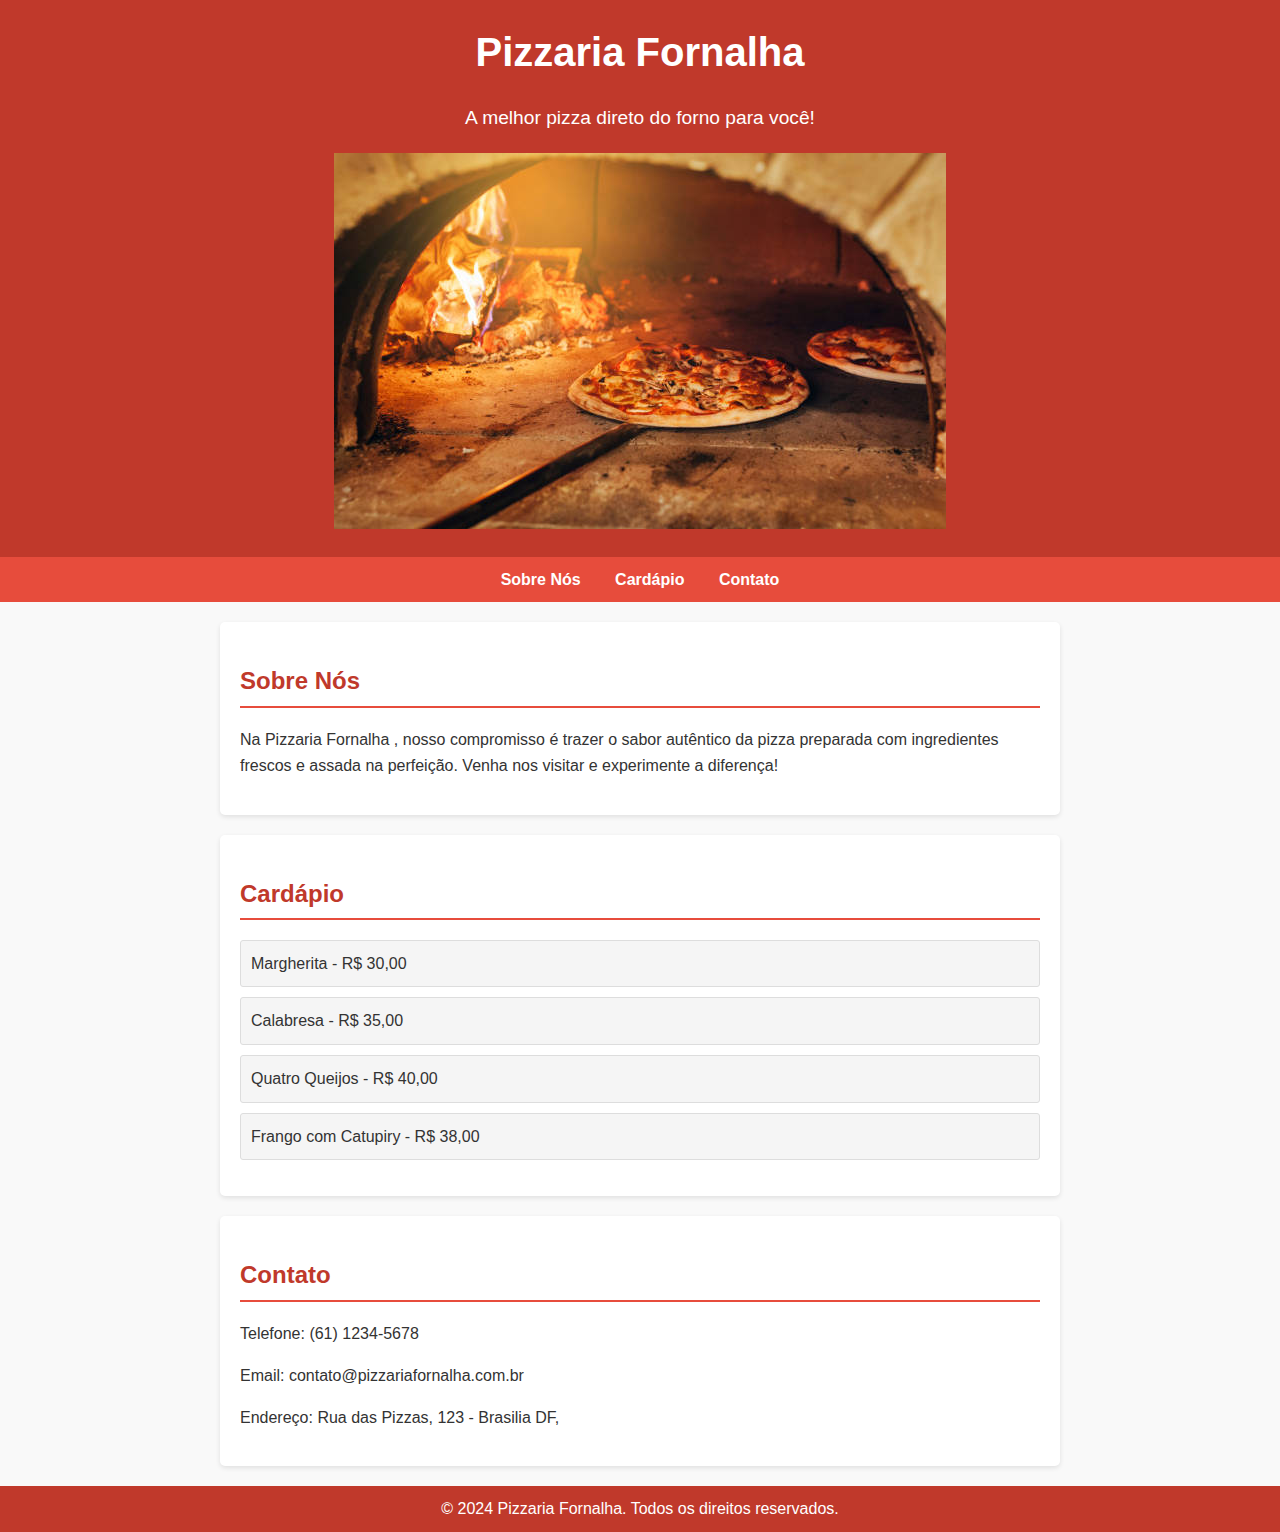
<file: index.html>
<!DOCTYPE html>
<html lang="pt-BR">
<head>
    <meta charset="UTF-8">
    <meta name="viewport" content="width=device-width, initial-scale=1.0">
    <title>Pizzaria Fornalha </title>
    <link rel="stylesheet" href="style.css">
</head>
<body>
    <header>
        <h1>Pizzaria Fornalha </h1>
        <p>A melhor pizza direto do forno para você!</p>
        <img src="pizza.jpg" alt="">
    </header>

    <nav>
        <ul>
            <li><a href="#sobre">Sobre Nós</a></li>
            <li><a href="#cardapio">Cardápio</a></li>
            <li><a href="contato.html">Contato</a></li>
        </ul>
    </nav>

    <section id="sobre">
        <h2>Sobre Nós</h2>
        <p>Na Pizzaria Fornalha , nosso compromisso é trazer o sabor autêntico da pizza preparada com ingredientes frescos e assada na perfeição. Venha nos visitar e experimente a diferença!</p>
    </section>

    <section id="cardapio">
        <h2>Cardápio</h2>
        <ul>
            <li>Margherita - R$ 30,00</li>
            <li>Calabresa - R$ 35,00</li>
            <li>Quatro Queijos - R$ 40,00</li>
            <li>Frango com Catupiry - R$ 38,00</li>
        </ul>
    </section>

    <section id="contato">
        <h2>Contato</h2>
        <p>Telefone: (61) 1234-5678</p>
        <p>Email: contato@pizzariafornalha.com.br</p>
        <p>Endereço: Rua das Pizzas, 123 - Brasilia DF,</p>
    </section>

    <footer>
        <p>&copy; 2024 Pizzaria Fornalha. Todos os direitos reservados.</p>
    </footer>
</body>
</html>
</file>
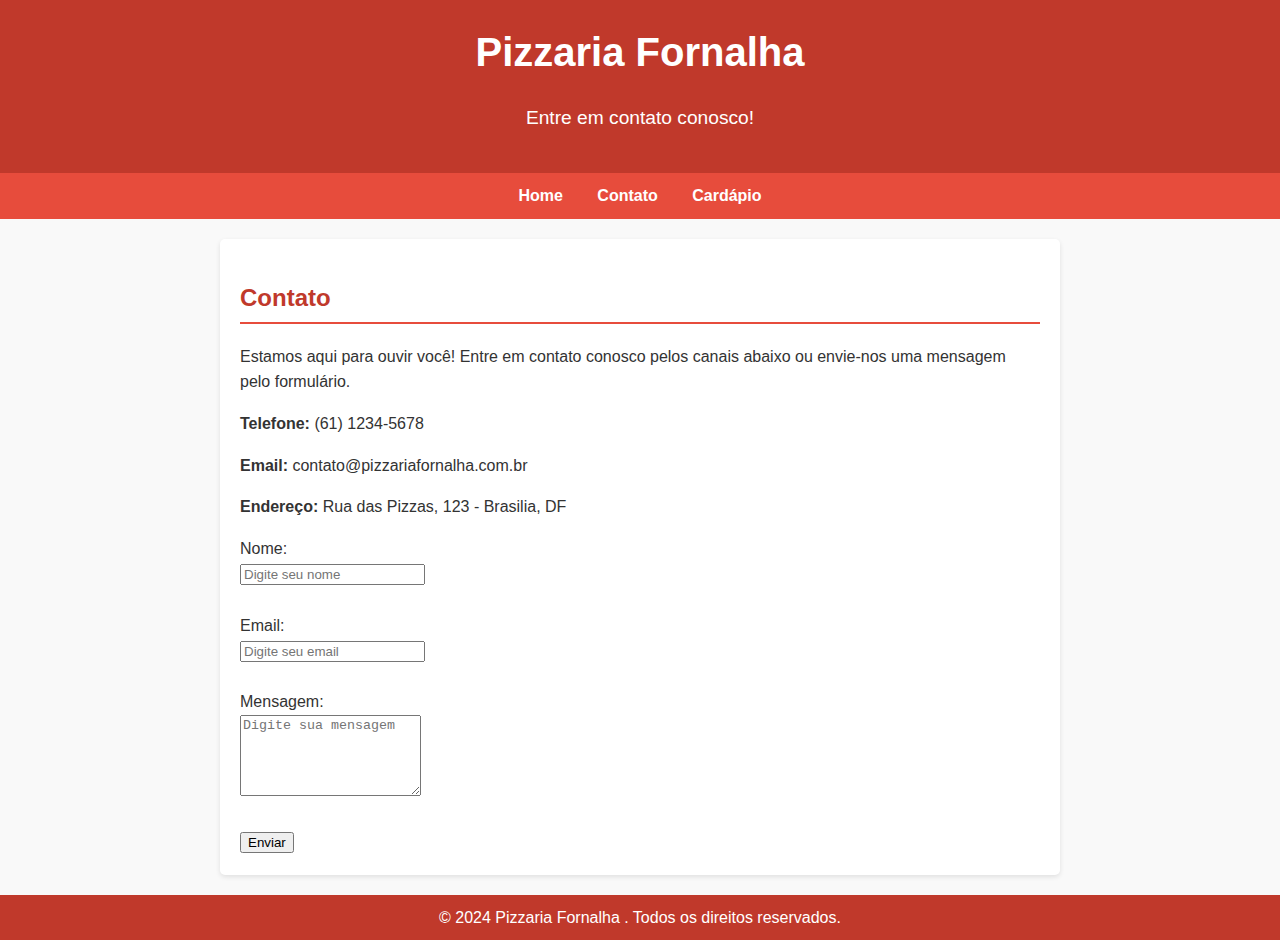
<file: contato.html>
<!DOCTYPE html>
<html lang="pt-BR">
<head>
    <meta charset="UTF-8">
    <meta name="viewport" content="width=device-width, initial-scale=1.0">
    <title>Contato - Pizzaria Fornalha V</title>
    <link rel="stylesheet" href="style.css"> 
</head>
<body>
    <header>
        <h1>Pizzaria Fornalha</h1>
        <p>Entre em contato conosco!</p>
    </header>

    <nav>
        <ul>
            <li><a href="index.html">Home</a></li>
            <li><a href="contato.html">Contato</a></li>
            <li><a href="cardapio.html">Cardápio</a></li>
        </ul>
    </nav>

    <section id="contato">
        <h2>Contato</h2>
        <p>Estamos aqui para ouvir você! Entre em contato conosco pelos canais abaixo ou envie-nos uma mensagem pelo formulário.</p>
        
        <p><strong>Telefone:</strong> (61) 1234-5678</p>
        <p><strong>Email:</strong> contato@pizzariafornalha.com.br</p>
        <p><strong>Endereço:</strong> Rua das Pizzas, 123 - Brasilia, DF</p>
        
        <form action="#" method="post">
            <label for="nome">Nome:</label><br>
            <input type="text" id="nome" name="nome" placeholder="Digite seu nome" required><br><br>

            <label for="email">Email:</label><br>
            <input type="email" id="email" name="email" placeholder="Digite seu email" required><br><br>

            <label for="mensagem">Mensagem:</label><br>
            <textarea id="mensagem" name="mensagem" rows="5" placeholder="Digite sua mensagem" required></textarea><br><br>

            <button type="submit">Enviar</button>
        </form>
    </section>

    <footer>
        <p>&copy; 2024 Pizzaria Fornalha . Todos os direitos reservados.</p>
    </footer>
</body>
</html>
</file>
<file: style.css>
/* Estilo global */
body {
    font-family: Arial, sans-serif;
    line-height: 1.6;
    margin: 0;
    padding: 0;
    background-color: #f9f9f9;
    color: #333;
}

/* Header */
header {
    background-color: #c0392b;
    color: #fff;
    text-align: center;
    padding: 20px 0;
}

header h1 {
    margin: 0;
    font-size: 2.5em;
}

header p {
    font-size: 1.2em;
}

/* Navegação */
nav {
    background-color: #e74c3c;
    text-align: center;
    padding: 10px 0;
}

nav ul {
    list-style: none;
    margin: 0;
    padding: 0;
}

nav ul li {
    display: inline;
    margin: 0 15px;
}

nav ul li a {
    color: #fff;
    text-decoration: none;
    font-weight: bold;
}

nav ul li a:hover {
    text-decoration: underline;
}

/* Seções */
section {
    padding: 20px;
    margin: 20px auto;
    max-width: 800px;
    background-color: #fff;
    border-radius: 5px;
    box-shadow: 0 2px 5px rgba(0, 0, 0, 0.1);
}

section h2 {
    color: #c0392b;
    border-bottom: 2px solid #e74c3c;
    padding-bottom: 5px;
}

/* Lista do Cardápio */
section ul {
    list-style: none;
    padding: 0;
}

section ul li {
    margin: 10px 0;
    padding: 10px;
    background-color: #f5f5f5;
    border: 1px solid #ddd;
    border-radius: 3px;
}

/* Rodapé */
footer {
    text-align: center;
    background-color: #c0392b;
    color: #fff;
    padding: 10px 0;
    position: relative;
}

footer p {
    margin: 0;
}

/* Media Queries */
@media (max-width: 768px) {
    header h1 {
        font-size: 2em;
    }

    header p {
        font-size: 1em;
    }

    nav ul li {
        display: block;
        margin: 10px 0;
    }

    section {
        margin: 10px;
        padding: 15px;
    }

    section h2 {
        font-size: 1.5em;
    }
}

@media (max-width: 480px) {
    header h1 {
        font-size: 1.5em;
    }

    header p {
        font-size: 0.9em;
    }

    nav ul li {
        margin: 5px 0;
    }

    section {
        padding: 10px;
    }

    section h2 {
        font-size: 1.2em;
    }
}
</file>
